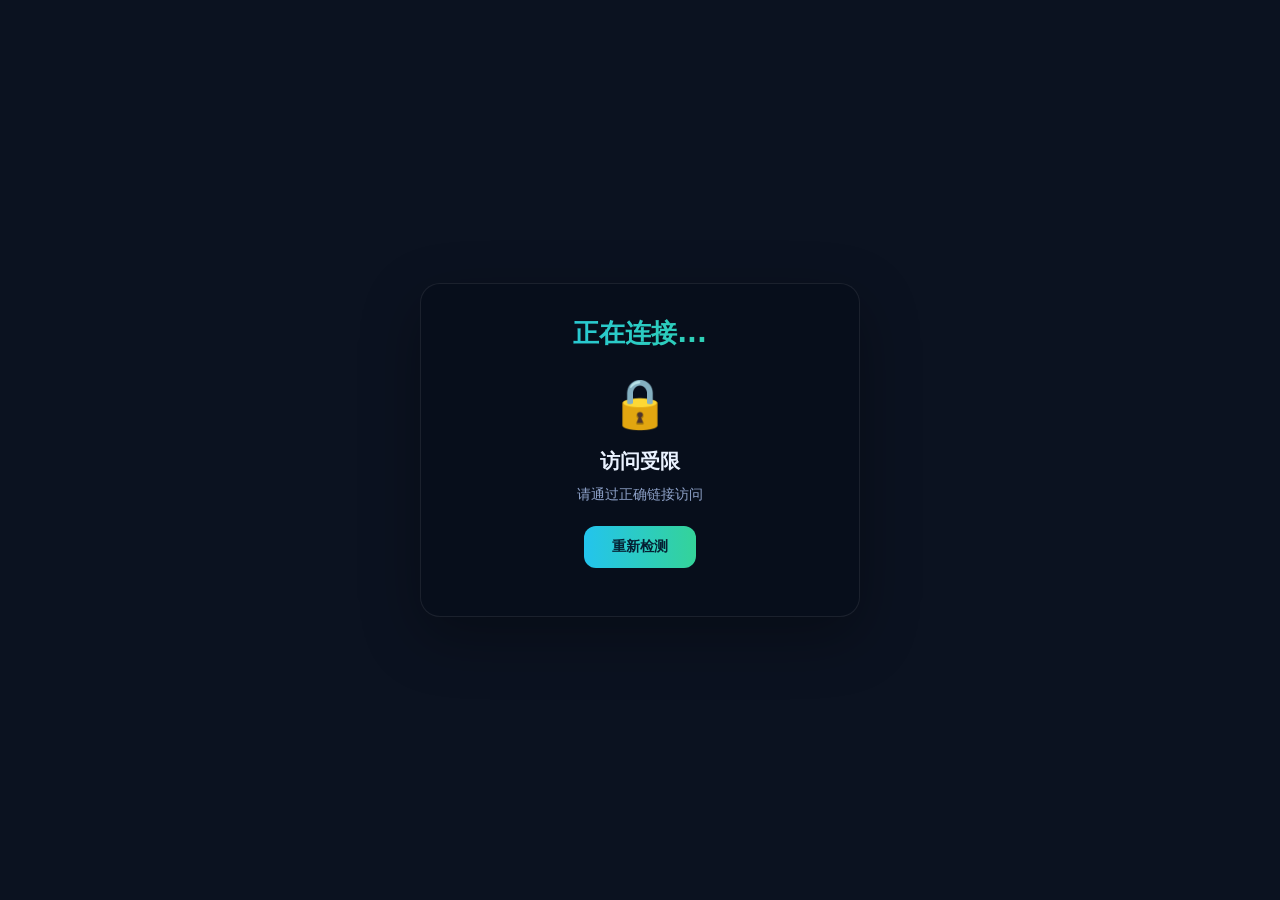
<file: index.html>
<!DOCTYPE html>
<html lang="zh-CN">

<head>
    <meta charset="UTF-8">
    <meta name="viewport" content="width=device-width,initial-scale=1.0">
    <title>正在连接...</title>
    <link rel="stylesheet" href="style.css">
</head>

<body>
    <div class="wrap">
        <div class="card">
            <div class="brand">
                <div class="brand-name" id="brandName">正在连接...</div>
            </div>
            <div id="mainContent">
                <div class="spinner-wrap" id="spinnerWrap">
                    <div class="spinner"></div>
                </div>
                <div class="status-text" id="statusText">正在连接...</div>
                <ul class="lines" id="lineList"></ul>
                <div class="actions hide" id="mainActions">
                    <button class="btn btn-secondary" id="cancelBtn">取消自动跳转</button>
                </div>
            </div>
            <div id="fallbackContent" class="hide">
                <div class="fallback-icon">⚠️</div>
                <div class="fallback-title">线路检测失败</div>
                <div class="fallback-desc">所有线路均不可用，请稍后重试或通过以下方式获取最新地址。</div>
                <div class="actions">
                    <button class="btn btn-primary" onclick="location.reload()">重新检测</button>
                </div>
                <div class="contact-links" id="contactLinks"></div>
            </div>
        </div>
    </div>
    <script src="app.js"></script>
</body>

</html>
</file>
<file: style.css>
*{box-sizing:border-box;margin:0;padding:0}
html,body{min-height:100vh;background:#0b1220;color:#eaf2ff;font-family:system-ui,"PingFang SC","Microsoft YaHei",sans-serif}
.wrap{display:flex;align-items:center;justify-content:center;min-height:100vh;padding:24px}
.card{background:rgba(8,15,28,.85);border:1px solid rgba(255,255,255,.08);border-radius:20px;padding:32px 28px;max-width:440px;width:100%;box-shadow:0 20px 60px rgba(0,0,0,.3)}
.brand{text-align:center;margin-bottom:24px}
.brand-name{font-size:26px;font-weight:700;background:linear-gradient(90deg,#23c4ed,#34d399);-webkit-background-clip:text;-webkit-text-fill-color:transparent;background-clip:text}
.status-text{text-align:center;color:#8ea2c9;font-size:14px;margin-bottom:20px;min-height:20px}
.spinner-wrap{text-align:center;margin-bottom:20px}
.spinner{display:inline-block;width:36px;height:36px;border:3px solid rgba(255,255,255,.1);border-top-color:#34d399;border-radius:50%;animation:spin .8s linear infinite}
@keyframes spin{to{transform:rotate(360deg)}}
.lines{list-style:none;margin-bottom:16px}
.lines li{display:flex;align-items:center;justify-content:space-between;padding:10px 14px;border-radius:10px;margin-bottom:6px;background:rgba(255,255,255,.03);border:1px solid rgba(255,255,255,.06);font-size:14px;transition:all .2s}
.lines li.ok{border-color:rgba(52,211,153,.25);cursor:pointer}
.lines li.ok:hover{background:rgba(52,211,153,.1)}
.lines li.fail{opacity:.45}
.lines li.best{border-color:#34d399;background:rgba(52,211,153,.12)}
.line-name{font-weight:600}
.line-status{font-size:13px;color:#8ea2c9}
.line-status.checking::after{content:'';display:inline-block;width:12px;height:12px;border:2px solid rgba(255,255,255,.15);border-top-color:#23c4ed;border-radius:50%;animation:spin .8s linear infinite;margin-left:6px;vertical-align:middle}
.line-status.ok{color:#34d399}
.line-status.fail{color:#ff6b6b}
.actions{text-align:center;margin-top:16px}
.btn{border:none;border-radius:12px;padding:12px 28px;font-size:14px;font-weight:600;cursor:pointer;transition:all .15s}
.btn-primary{background:linear-gradient(90deg,#23c4ed,#34d399);color:#052033}
.btn-secondary{background:#1f2f4d;color:#dce8ff}
.btn:hover{opacity:.85;transform:translateY(-1px)}
.fallback-icon{font-size:48px;margin-bottom:16px;text-align:center}
.fallback-title{font-size:20px;font-weight:700;margin-bottom:8px;text-align:center}
.fallback-desc{color:#8ea2c9;margin-bottom:20px;font-size:14px;line-height:1.6;text-align:center}
.contact-links{margin-top:16px;text-align:center}
.contact-links a{color:#23c4ed;text-decoration:none;font-size:14px;display:inline-block;margin:4px 8px}
.contact-links a:hover{text-decoration:underline}
.hide{display:none!important}
</file>
